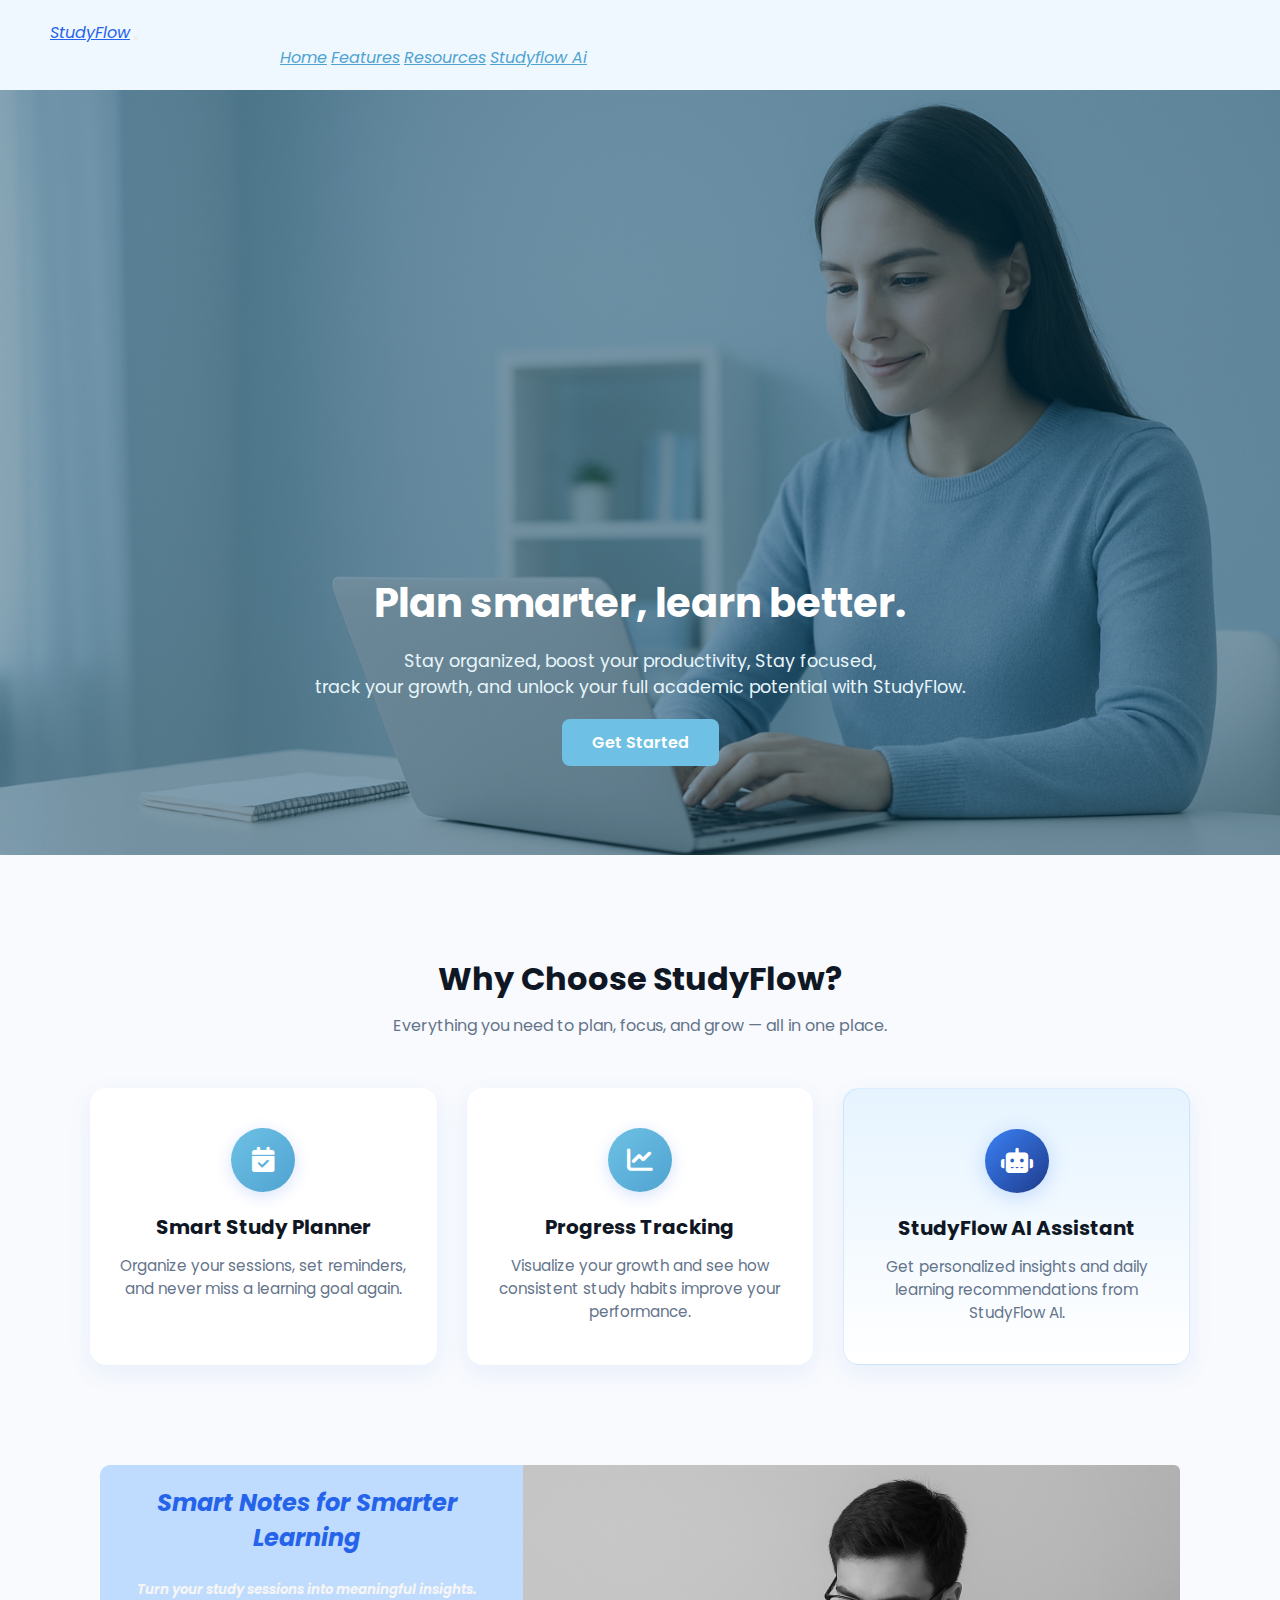
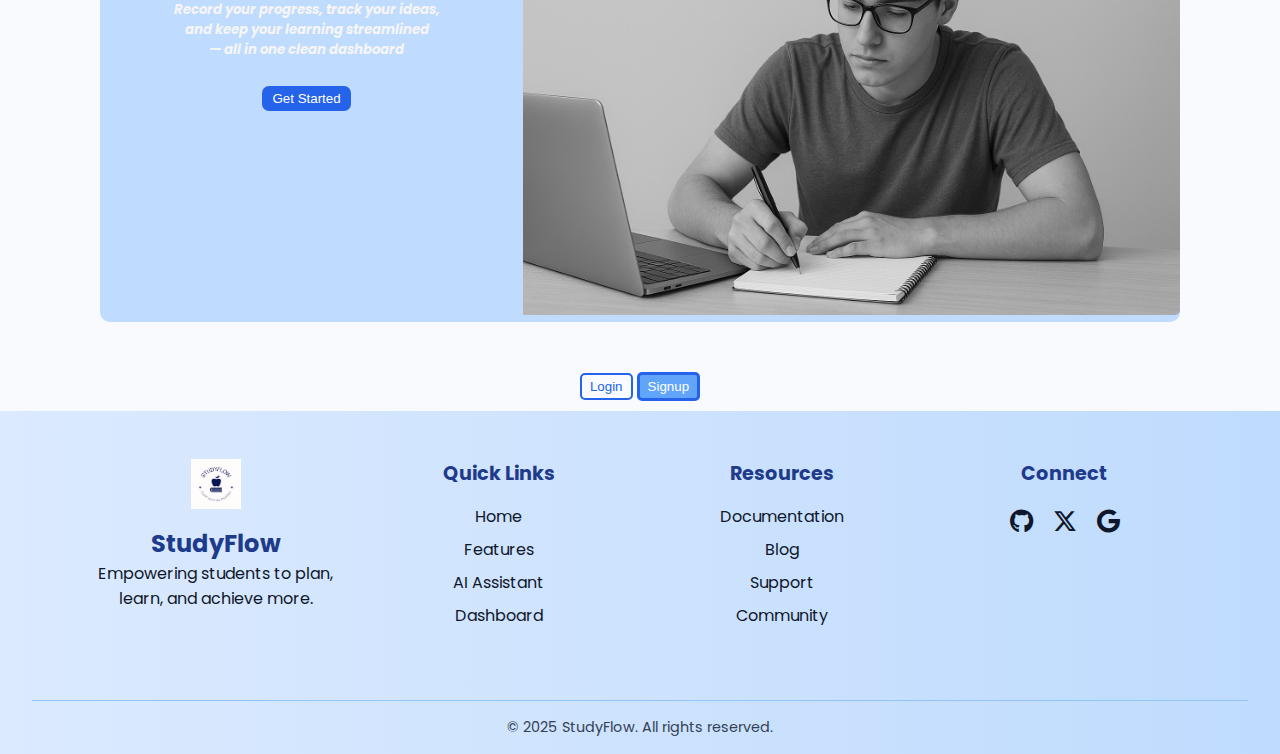
<file: index.html>
<!DOCTYPE html>
<html lang="en">

<head>
    <meta charset="UTF-8">
    <meta name="viewport" content="width=device-width, initial-scale=1.0">
    <title>Document</title>
    <link rel="stylesheet" href="./style.css">
    <link href="https://cdn.jsdelivr.net/npm/bootstrap@5.3.8/dist/css/bootstrap.min.css" rel="stylesheet"
        integrity="sha384-sRIl4kxILFvY47J16cr9ZwB07vP4J8+LH7qKQnuqkuIAvNWLzeN8tE5YBujZqJLB" crossorigin="anonymous">
    <link rel="preconnect" href="https://fonts.googleapis.com">
    <link rel="preconnect" href="https://fonts.gstatic.com" crossorigin>
    <link
        href="https://fonts.googleapis.com/css2?family=Poppins:ital,wght@0,100;0,200;0,300;0,400;0,500;0,600;0,700;0,800;0,900;1,100;1,200;1,300;1,400;1,500;1,600;1,700;1,800;1,900&display=swap"
        rel="stylesheet">
    <link href="https://fonts.googleapis.com/css2?family=Poppins:wght@300;400;600;700&display=swap" rel="stylesheet">
    <link rel="stylesheet" href="https://cdnjs.cloudflare.com/ajax/libs/animate.css/4.1.1/animate.min.css" />
    <link rel="stylesheet" href="https://cdnjs.cloudflare.com/ajax/libs/font-awesome/6.5.0/css/all.min.css">

</head>

<body>

    <nav class="navbar navbar-expand-lg  sticky-top " id="bootNavbar">
        <div class="container-fluid">
            <a class="navbar-brand fs-4 fw-bold ms-3" href="#" style="color: #2563EB;font-style:oblique;">StudyFlow</a>
            <button class="navbar-toggler" type="button" data-bs-toggle="collapse" data-bs-target="#navbarNavAltMarkup"
                aria-controls="navbarNavAltMarkup" aria-expanded="false" aria-label="Toggle navigation">
                <span class="navbar-toggler-icon"></span>
            </button>
            <div class="collapse navbar-collapse" id="navbarNavAltMarkup">
                <div class="navbar-nav">
                    <a class="nav-link active  fs-5 fw-semibold  px-5" aria-current="page" href="./signup.html"
                        style="color: #4FA3D1; font-style: oblique;">Home</a>
                    <a class="nav-link  active fs-5  fw-semibold px-5 " href="./signup.html"
                        style="color: #4FA3D1; font-style: oblique;">Features</a>
                    <a class="nav-link active  fs-5  fw-semibold  px-5" href="./signup.html"
                        style="color: #4FA3D1; font-style: oblique;">Resources</a>
                    <a class="nav-link active  fs-5  fw-semibold  px-5" href="./signup.html"
                        style="color: #4FA3D1; font-style: oblique;">Studyflow Ai</a>
                </div>
            </div>
        </div>
    </nav>










    <header class="hero">
        <div class="overlay"></div>
        <nav class="navbar">

        </nav>
        <div class="hero-content">
            <!-- <div class="hero-logo"><img src="./images/studyflow-high-resolution-logo.png" width="64px"></div> -->
            <div class="animate__animated animate__backInDown">
                <h1>Plan smarter, learn better.</h1>
                <p>Stay organized, boost your productivity, Stay focused, <br> track your growth, and unlock your full
                    academic potential with StudyFlow.</p>
                <a href="./signup.html" class="cta-btn">Get Started</a>
            </div>
        </div>
    </header>




    <section class="features" id="features">
        <h2 class="section-title">Why Choose StudyFlow?</h2>
        <p class="section-sub">Everything you need to plan, focus, and grow — all in one place.</p>

        <div class="feature-grid">
            <div class="feature-card">
                <div class="icon">
                    <i class="fas fa-calendar-check"></i>
                </div>
                <h3>Smart Study Planner</h3>
                <p>Organize your sessions, set reminders, and never miss a learning goal again.</p>
            </div>
            <div class="feature-card">
                <div class="icon">
                    <i class="fas fa-chart-line"></i>
                </div>
                <h3>Progress Tracking</h3>
                <p>Visualize your growth and see how consistent study habits improve your performance.</p>
            </div>
            <div class="feature-card highlight">
                <div class="icon">
                    <i class="fas fa-robot"></i>
                </div>
                <h3>StudyFlow AI Assistant</h3>
                <p>Get personalized insights and daily learning recommendations from StudyFlow AI.</p>
            </div>
        </div>
    </section>

   <div id="sectionote">
     <section class="note">
        <div class="note-tex">
            <h2 style="color: #2563EB; font-style: oblique;">Smart Notes for Smarter Learning</h2> <br>
            <h5 style="font-style: italic;">
            Turn your study sessions into meaningful insights. <br> Record your progress, track your ideas,  <br> and keep  your  learning streamlined <br> — all in one clean dashboard  <br>
            </h5> <br>
            <button class="note-btn">Get Started</button>
        </div>
        <div id="nttimg">
            <img src="./images/noreeee.png" id="ntimg" style="filter:grayscale(1)"> 
        </div>
    </section>
    <section style="text-align: center; margin: 10px 8px;justify-content: space-between;">
        <button style="padding: 4px 8px;" id="btn-l" onclick="window.location.href = 'Login.html' "> Login</button> <button style="padding: 4px 8px;" id="btn-s" onclick="window.location.href = 'signup.html' ">Signup</button>
    </section>

   </div>
    <footer class="footer">
        <div class="footer-container">
            <div class="footer-brand">
                <img src="./images/studyflow-high-resolution-logo.png" alt="StudyFlow Logo" class="footer-logo" />
                <h2>StudyFlow</h2>
                <p>Empowering students to plan, learn, and achieve more.</p>
            </div>

            <div class="footer-links">
                <h3>Quick Links</h3>
                <ul>
                    <li><a href="#">Home</a></li>
                    <li><a href="#">Features</a></li>
                    <li><a href="#">AI Assistant</a></li>
                    <li><a href="#">Dashboard</a></li>
                </ul>
            </div>

            <div class="footer-links">
                <h3>Resources</h3>
                <ul>
                    <li><a href="#">Documentation</a></li>
                    <li><a href="#">Blog</a></li>
                    <li><a href="#">Support</a></li>
                    <li><a href="#">Community</a></li>
                </ul>
            </div>

            <div class="footer-socials">
                <h3>Connect</h3>
                <div class="social-icons">
                    <a href="#"><i class="fab fa-github"></i></a>
                    <a href="#"><i class="fab fa-x-twitter"></i></a>
                    <a href="#"><i class="fab fa-google"></i></a>
                </div>
            </div>
            <div>   </div>
        </div>
        <div></div>

        <div class="footer-bottom">
            <p>© 2025 StudyFlow. All rights reserved.</p>
        </div>
    </footer>
    <script>
        document.querySelectorAll('a[href^="#"]').forEach(a => {
            a.addEventListener('click', e => {
                e.preventDefault();
                const id = a.getAttribute('href').slice(1);
                const el = document.getElementById(id);
                if (el) el.scrollIntoView({ behavior: 'smooth' });
            });
        });
    </script>
    <script src="https://cdn.jsdelivr.net/npm/bootstrap@5.3.8/dist/js/bootstrap.bundle.min.js"
        integrity="sha384-FKyoEForCGlyvwx9Hj09JcYn3nv7wiPVlz7YYwJrWVcXK/BmnVDxM+D2scQbITxI"
        crossorigin="anonymous"></script>
</body>

</html>
</file>
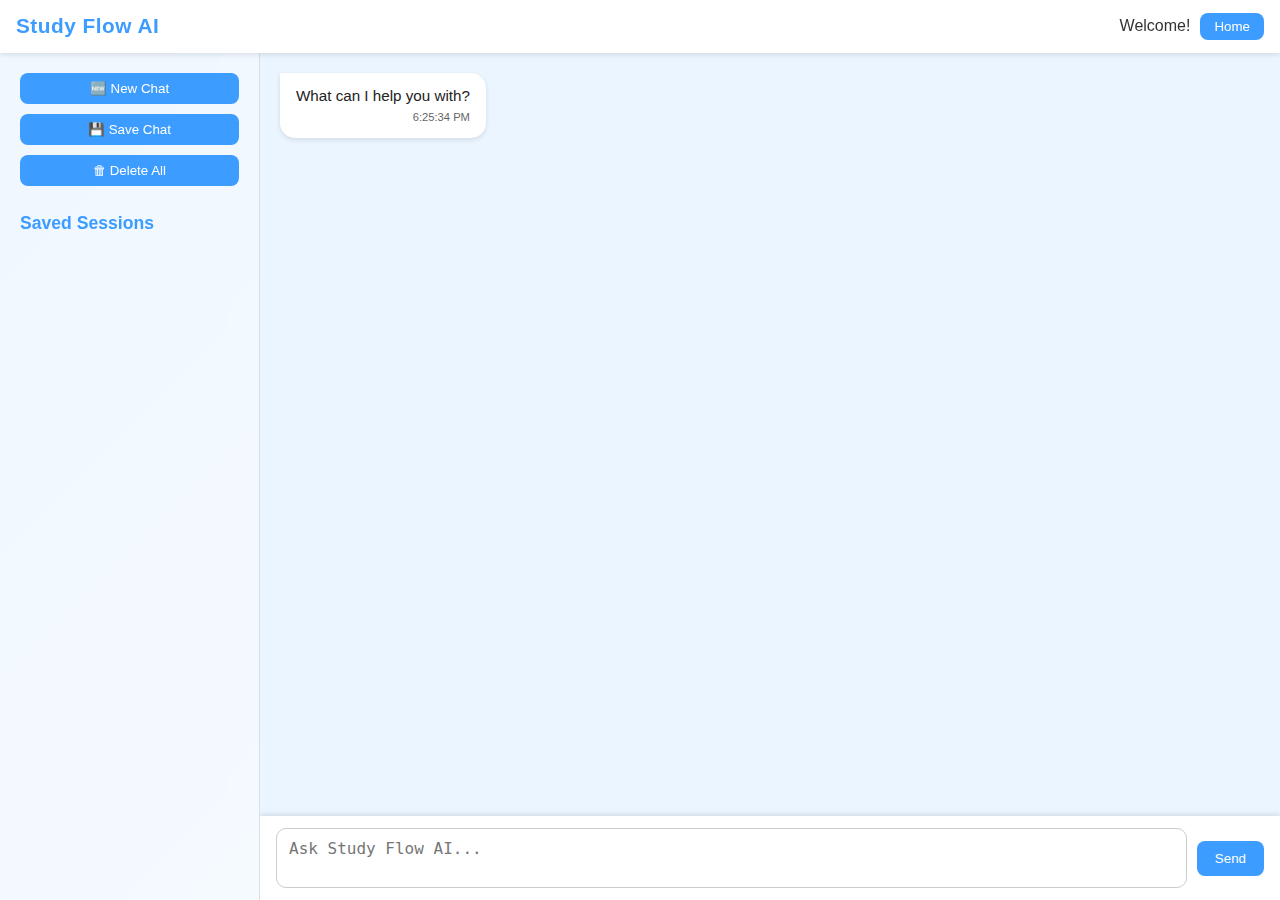
<file: ai.html>
<!DOCTYPE html>
<html lang="en">

<head>
    <meta charset="UTF-8" />
    <meta name="viewport" content="width=device-width, initial-scale=1.0" />
    <title>Study Flow AI</title>
    <style>
        :root {
            --main-blue: #3d9cff;
            --light-blue: #eaf5ff;
            --white: #ffffff;
            --shadow: rgba(0, 0, 0, 0.1);
            --glass: rgba(255, 255, 255, 0.6);
        }

        * {
            box-sizing: border-box;
        }

        body {
            margin: 0;
            font-family: "Poppins", sans-serif;
            background: linear-gradient(135deg, #d7ebff, #f2f9ff);
            color: #222;
            height: 100vh;
            overflow: hidden;
            display: flex;
            flex-direction: column;
        }

        /* HEADER */
        header {
            background: var(--white);
            box-shadow: 0 2px 5px var(--shadow);
            display: flex;
            justify-content: space-between;
            align-items: center;
            padding: 0.8rem 1rem;
            z-index: 10;
        }

        header .logo {
            font-weight: 700;
            font-size: 1.3rem;
            color: var(--main-blue);
            letter-spacing: 0.5px;
        }

        header .user-info {
            display: flex;
            align-items: center;
            gap: 10px;
        }

        header .user-info span {
            font-weight: 500;
            color: #333;
        }

        header button {
            background: var(--main-blue);
            color: #fff;
            border: none;
            padding: 6px 14px;
            border-radius: 8px;
            cursor: pointer;
            transition: background 0.3s ease;
        }

        header button:hover {
            background: #3186e7;
        }

        .menu-btn {
            background: none;
            border: none;
            font-size: 1.6rem;
            cursor: pointer;
            color: var(--main-blue);
            display: none;
            /* hidden on desktop */
        }

        /* MAIN AREA */
        .main {
            display: flex;
            flex: 1;
            overflow: hidden;
        }

        /* SIDEBAR */
        .sidebar {
            background: var(--glass);
            backdrop-filter: blur(12px);
            width: 260px;
            padding: 20px;
            border-right: 1px solid rgba(0, 0, 0, 0.1);
            display: flex;
            flex-direction: column;
            transition: 0.3s ease;
        }

        .sidebar h3 {
            color: var(--main-blue);
            font-size: 1.1rem;
            margin-bottom: 10px;
        }

        .sidebar button {
            background: var(--main-blue);
            color: white;
            border: none;
            padding: 8px 10px;
            border-radius: 8px;
            cursor: pointer;
            margin-bottom: 10px;
            transition: 0.3s ease;
            font-weight: 500;
        }

        .sidebar button:hover {
            background: #2c7dd1;
        }

        .sidebar {
            left: -100%;
            /* hidden off-screen */
            transition: 0.3s ease;
        }

        .sidebar.open {
            left: 0;
            /* slide into view */
        }


        #sessions-list {
            flex: 1;
            overflow-y: auto;
        }

        .recent-item {
            background: rgba(255, 255, 255, 0.8);
            margin-bottom: 8px;
            padding: 10px;
            border-radius: 8px;
            font-size: 0.9rem;
            display: flex;
            justify-content: space-between;
            align-items: center;
            box-shadow: 0 2px 5px rgba(0, 0, 0, 0.05);
            cursor: pointer;
        }

        .recent-item:hover {
            background: var(--light-blue);
        }

        /* CHAT CONTAINER */
        .chat-container {
            flex: 1;
            display: flex;
            flex-direction: column;
            overflow: hidden;
            background: var(--light-blue);
            position: relative;
        }

        #chat-area {
            flex: 1;
            overflow-y: auto;
            padding: 20px;
            display: flex;
            flex-direction: column;
            gap: 14px;
        }

        .chat-message {
            max-width: 75%;
            padding: 12px 16px;
            border-radius: 15px;
            box-shadow: 0 2px 5px var(--shadow);
            word-wrap: break-word;
            line-height: 1.4;
            font-size: 0.95rem;
        }

        .chat-message.user {
            align-self: flex-end;
            background: var(--main-blue);
            color: white;
            border-top-right-radius: 0;
        }

        .chat-message.ai {
            align-self: flex-start;
            background: #fff;
            border-top-left-radius: 0;
        }

        .msg-time {
            font-size: 0.7rem;
            opacity: 0.7;
            margin-top: 4px;
            text-align: right;
        }

        /* INPUT AREA */
        .chat-input {
            display: flex;
            align-items: center;
            gap: 10px;
            padding: 12px 16px;
            background: var(--white);
            box-shadow: 0 -2px 5px var(--shadow);
        }

        textarea {
            flex: 1;
            resize: none;
            padding: 10px 12px;
            border: 1px solid #ccc;
            border-radius: 10px;
            outline: none;
            font-size: 1rem;
            max-height: 140px;
        }

        button.send-btn {
            background: var(--main-blue);
            color: #fff;
            border: none;
            border-radius: 8px;
            padding: 10px 18px;
            cursor: pointer;
            font-weight: 500;
            transition: 0.3s ease;
        }

        button.send-btn:hover {
            background: #3186e7;
        }
          #user-name{
                display: block;
            }


        /* RESPONSIVE DESIGN */
        @media (max-width: 900px) {
            .sidebar {
                position: fixed;
                top: 0;
                left: -100%;
                height: 100%;
                z-index: 15;
                transition: 0.3s ease;
            }

            .sidebar.open {
                left: 0;
            }

            .chat-container {
                flex: 1;
            }

            .menu-btn {
                display: block;
            }
        }

        @media (max-width: 394px) {
            header {
                flex-direction: row;
                gap: 6px;
            }

            header .logo {
                font-size: 1.1rem;
            }

            header .user-info {
                font-size: 0.9rem;
            }

            textarea {
                font-size: 0.9rem;
            }

            button.send-btn {
                padding: 8px 12px;
            }

            .sidebar {
                position: fixed;
                top: 0;
                left: -100%;
                height: 100%;
                z-index: 15;
                transition: 0.3s ease;
            }

            .sidebar.open {
                left: 0;
            }

            .chat-container {
                flex: 1;
            }
              #user-name{
                display: none;
            }
          
        }


    </style>
</head>

<body>
    <header>
        <button id="menu-toggle" class="menu-btn">☰</button>
        <div class="logo">Study Flow AI </div>
        <div class="user-info">
            <span id="user-name">Welcome!</span>
            <button id="home" onclick="home()">Home</button>
        </div>
    </header>

    <div class="main">
        <!-- Sidebar -->
        <aside class="sidebar" id="sidebar">
            <button id="new-chat-btn">🆕 New Chat</button>
            <button id="save-chat-btn">💾 Save Chat</button>
            <button id="delete-all-btn">🗑 Delete All</button>
            <h3>Saved Sessions</h3>
            <div id="sessions-list"></div>
        </aside>

        <!-- Chat Area -->
        <section class="chat-container">
            <div id="chat-area"></div>
            <form id="chat-form" class="chat-input">
                <textarea id="prompts" placeholder="Ask Study Flow AI..."></textarea>
                <button type="submit" class="send-btn">Send</button>
            </form>
        </section>
    </div>

    <div id="overlay"></div>

    <!-- Link your JS -->
    <script src="ai.js"></script>
    <script>
    const toggle = document.getElementById('menu-toggle');
    const sidebar = document.getElementById('sidebar');


    // Open / close when clicking the menu button
    toggle.addEventListener('click', (e) => {
        e.stopPropagation(); // prevent click from bubbling
        const isOpen = sidebar.classList.toggle('open');
        overlay.classList.toggle('show', isOpen);
    });
    
    // Close sidebar when clicking anywhere outside it
    document.addEventListener('click', (e) => {
        const clickInsideSidebar = sidebar.contains(e.target);
        const clickOnMenuButton = toggle.contains(e.target);

        if (!clickInsideSidebar && !clickOnMenuButton) {
            sidebar.classList.remove('open');
            overlay.classList.remove('show');
        }
    });
</script>


</html>
</file>
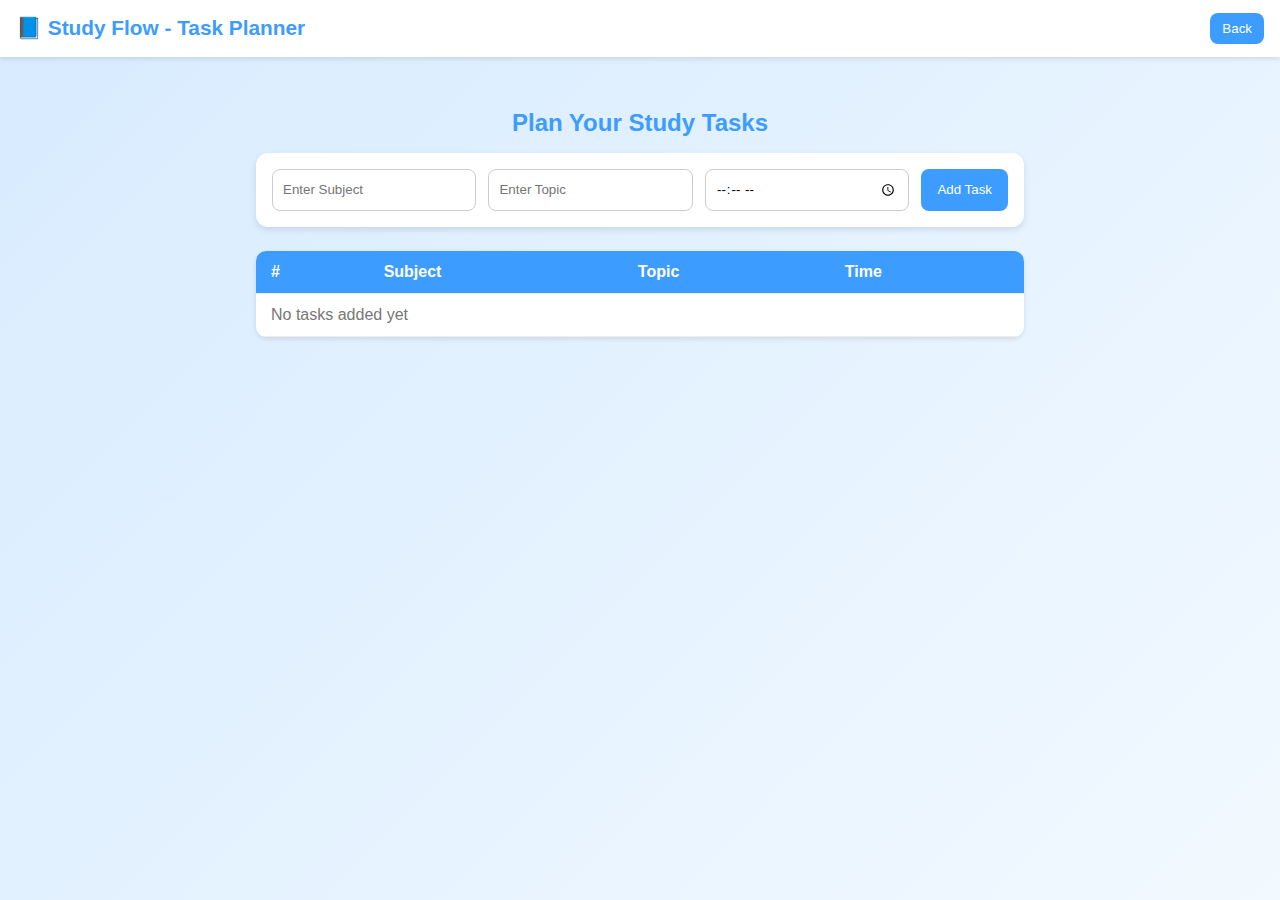
<file: task.html>
<!DOCTYPE html>
<html lang="en">
<head>
  <meta charset="UTF-8">
  <meta name="viewport" content="width=device-width, initial-scale=1.0">
  <title>Study Flow - Task Planner</title>
  <style>
    :root {
      --main-blue: #3d9cff;
      --light-blue: #eaf5ff;
      --white: #ffffff;
      --shadow: rgba(0, 0, 0, 0.1);
    }

    * {
      box-sizing: border-box;
      font-family: "Poppins", sans-serif;
    }

    body {
      margin: 0;
      background: linear-gradient(135deg, #d7ebff, #f2f9ff);
      color: #222;
      display: flex;
      flex-direction: column;
      min-height: 100vh;
    }

    header {
      background: var(--white);
      box-shadow: 0 2px 5px var(--shadow);
      display: flex;
      justify-content: space-between;
      align-items: center;
      padding: 0.8rem 1rem;
      z-index: 10;
    }

    header .logo {
      font-weight: 700;
      font-size: 1.3rem;
      color: var(--main-blue);
    }

    main {
      flex: 1;
      padding: 2rem 1rem;
      max-width: 800px;
      margin: 0 auto;
      width: 100%;
    }

    h2 {
      text-align: center;
      color: var(--main-blue);
      margin-bottom: 1rem;
    }

    .task-form {
      display: flex;
      flex-wrap: wrap;
      gap: 12px;
      justify-content: center;
      background: var(--white);
      padding: 1rem;
      border-radius: 12px;
      box-shadow: 0 3px 6px var(--shadow);
      margin-bottom: 1.5rem;
    }

    .task-form input {
      flex: 1 1 150px;
      padding: 10px;
      border: 1px solid #ccc;
      border-radius: 8px;
      outline: none;
      transition: border-color 0.3s ease;
    }

    .task-form input:focus {
      border-color: var(--main-blue);
    }

    .task-form button {
      background: var(--main-blue);
      color: white;
      border: none;
      border-radius: 8px;
      padding: 10px 16px;
      cursor: pointer;
      font-weight: 500;
      transition: background 0.3s ease;
    }

    .task-form button:hover {
      background: #3186e7;
    }

    table {
      width: 100%;
      border-collapse: collapse;
      background: var(--white);
      border-radius: 10px;
      overflow: hidden;
      box-shadow: 0 2px 5px var(--shadow);
    }

    th, td {
      text-align: left;
      padding: 12px 15px;
      border-bottom: 1px solid #eee;
    }

    th {
      background: var(--main-blue);
      color: white;
    }

    tr:hover {
      background: var(--light-blue);
    }

    .empty {
      text-align: center;
      padding: 1rem;
      color: #777;
    }

    @media (max-width: 600px) {
      .task-form {
        flex-direction: column;
      }
    }
  </style>
</head>
<body>

  <header>
    <div class="logo">📘 Study Flow - Task Planner</div>
    <button onclick="window.location.href='dashboard.html'" style="background:#3d9cff;color:white;border:none;border-radius:8px;padding:8px 12px;cursor:pointer;">Back</button>
  </header>

  <main>
    <h2>Plan Your Study Tasks</h2>
    <form class="task-form" id="taskForm">
      <input type="text" id="subject" placeholder="Enter Subject" required>
      <input type="text" id="topic" placeholder="Enter Topic" required>
      <input type="time" id="time" required>
      <button type="submit">Add Task</button>
    </form>

    <table id="taskTable">
      <thead>
        <tr>
          <th>#</th>
          <th>Subject</th>
          <th>Topic</th>
          <th>Time</th>
        </tr>
      </thead>
      <tbody id="taskBody">
        <tr class="empty"><td colspan="4">No tasks added yet</td></tr>
      </tbody>
    </table>
  </main>
  </body>
</file>
<file: style.css>
* {
    margin: 0;
    padding: 0;
    box-sizing: border-box;
}

body {
    font-family: "Poppins", sans-serif;
    font-weight: 400;
    font-style: normal;
    background: #f5f6fa;

}

#bootNavbar {
    background-color: aliceblue;
    z-index: 10;


}


#nav {
    background: linear-gradient(to right, #e0f2fe, #BFDBFE);
    color: #1E293B;
}

:root {
    --primary: #60A5FA;
    --primary-strong: #2563EB;
    --bg: #F8FAFD;
    --muted: #64748B;
    --card-shadow: 0 18px 40px rgba(37, 99, 235, 0.08);
    --radius: 18px;
    --max-width: 1200px;
}

body {
    font-family: 'Poppins', sans-serif;
    background: var(--bg);
    color: #0f1724;
    margin: 0;
}

.hero {
    height: 60vh;
    background: url("./images/hero image.png") no-repeat center center/cover;
    position: relative;
    display: flex;
    flex-direction: column;
    justify-content: space-between;
    color: white;
}


.overlay {
    position: absolute;
    inset: 0;
    background: rgba(0, 60, 90, 0.45);
    z-index: 1;
}


.navbar {
    z-index: 10;
    display: flex;
    justify-content: space-between;
    align-items: center;
    padding: 20px 50px;
}

.logo {
    font-size: 1.5rem;
    font-weight: 700;
    color: #fff;
}

.hero-logo {
    position: absolute;
    top: 220px;
    left: 50%;
    transform: translateX(-50%);
    z-index: 3px;
}

.hero-logo img {
    width: 80px;

    height: auto;
    border-radius: 12px;
    box-shadow: 0 8px 30px rgba(0, 0, 0, 0.1);
}


.nav-links {
    display: flex;
    gap: 30px;
    list-style: none;
}

.nav-links a {
    color: #fff;
    text-decoration: none;
    font-weight: 500;
}

.nav-links a.btn {
    background: #6EC1E4;
    padding: 10px 18px;
    border-radius: 8px;
    transition: 0.3s;
}

.nav-links a.btn:hover {
    background: #4FA3D1;
}


.hero-content {
    z-index: 2;
    text-align: center;
    margin-bottom: 100px;
}

.hero-content h1 {
    font-size: 2.5rem;
    color: #fff;
    margin-bottom: 15px;
}

.hero-content p {
    font-size: 1.1rem;
    color: #e8f6fb;
    margin-bottom: 30px;
}

.cta-btn {
    background: #6EC1E4;
    color: white;
    padding: 12px 30px;
    border-radius: 8px;
    text-decoration: none;
    font-weight: 600;
    transition: 0.3s;
}

.cta-btn:hover {
    background: #4FA3D1;
}


.note-btn:hover {
    background-color: #3B82F6;
}
#ntimg {
    filter: grayscale(40px);
}

@media (max-width:480px) {
    .note {
        display: flex;
        flex-direction: column;
        gap: 10px;
        margin: 20px;
        justify-content: center;
        background-color: #bfdbfe;
        border-radius: 10px;
    }

    .note-tex {
        padding: 20px 4px 5px;
        text-align: center;
        color: whitesmoke;
    }

    .note-btn {
        border: none;
        background-color: #2563eb;
        color: white;
        padding: 5px 10px;
        border-radius: 7px;
    }

    #nttimg {
        margin: 0;
        padding: 0;
        border-radius: 0px 3px 5px 0px;
        
        
    }

    #ntimg {
        width: 100%;
        height: 450px;
        border-radius: 0px 0px 5px 5px ;
        filter: grayscale(20px);
        
        
    }


}

@media (min-width:480px) and (max-width:990px) {
    .note {
        display: flex;
        flex-direction: column;
        gap: 30px;
        margin: 40px;
        justify-content: center;
        background-color: #bfdbfe;
        border-radius: 10px;
    }

    .note-tex {
        padding: 20px 4px 5px;
        text-align: center;
        color: whitesmoke;
    }

    .note-btn {
        border: none;
        background-color: #2563eb;
        color: white;
        padding: 5px 10px;
        border-radius: 7px;
    }

    #nttimg {
        margin: 0;
        padding: 0;
        border-radius: 0px 3px 5px 0px;
    }

    #ntimg {
        width: 100%;
        height: 450px;
        border-radius: 0px 0px 5px 5px;
        
    }
}


@media (min-width:990px) {
    #navbarNavAltMarkup {
        margin-left: 230px;
    }

    .hero {
        height: 85vh;
    }

    .note {
        display: flex;
        gap: 10px;
        margin: 0px 100px 50px;
        justify-content: center;
        background-color: #bfdbfe;
        border-radius: 10px;
    }

    .note-tex {
        padding: 20px 4px 5px;
        text-align: center;
        color: whitesmoke;
    }

    .note-btn {
        border: none;
        background-color: #2563EB;
        color: white;
        padding: 5px 10px;
        border-radius: 7px;
    }

    #nttimg {
        margin: 0;
        padding: 0;
        border-radius: 0px 3px 5px 0px;
        width: 62%;
    }

    #ntimg {
        width: 100%;
        height: 450px;
        border-radius: 0px 6px 5px 0px ;
        filter: grayscale(20px);
    }
}

#btn-l {
    border: #2563EB 2px solid;
    background-color: transparent;
    color: #2563EB;
    border-radius: 5px;
}

#btn-l:hover {
    border: #2563EB 3px solid;
    background-color: #60A5FA;
    color: white;
    border-radius: 5px;
}

#btn-s {
    border: #2563EB 3px solid;
    background-color: #60A5FA;
    color: white;
    border-radius: 5px;
}
#btn-s:hover{
     border: #2563EB 2px solid;
    background-color: transparent;
    color: #2563EB;
    border-radius: 5px;   
}

@media (max-width: 768px) {
    .navbar {
        flex-direction: column;
        gap: 15px;
    }

    .nav-links {
        flex-wrap: wrap;
        justify-content: center;
    }

    .hero-content h1 {
        font-size: 2rem;
    }

    .hero-content p {
        font-size: 1rem;
    }
}

.features {
    background: #F8FAFD;
    padding: 100px 20px;
    text-align: center;
}

#sectionote {
    background: #F8FAFD;
}

.section-title {
    font-size: 2rem;
    color: #0f1724;
    font-weight: 700;
    margin-bottom: 10px;
}

.section-sub {
    font-size: 1rem;
    color: #64748B;
    max-width: 600px;
    margin: 0 auto 50px;
}


.feature-grid {
    display: grid;
    grid-template-columns: repeat(auto-fit, minmax(280px, 1fr));
    gap: 30px;
    max-width: 1100px;
    margin: 0 auto;
}


.feature-card {
    background: #fff;
    border-radius: 16px;
    padding: 40px 25px;
    box-shadow: 0 8px 24px rgba(37, 99, 235, 0.08);
    transition: all 0.3s ease;
}

.feature-card:hover {
    transform: translateY(-6px);
    box-shadow: 0 14px 32px rgba(37, 99, 235, 0.12);
}

.feature-card h3 {
    margin: 18px 0 12px;
    color: #0f1724;
    font-size: 1.25rem;
}

.feature-card p {
    color: #64748B;
    font-size: 0.95rem;
}


.icon {
    background: linear-gradient(135deg, #6EC1E4, #4FA3D1);
    color: white;
    width: 64px;
    height: 64px;
    border-radius: 50%;
    display: flex;
    justify-content: center;
    align-items: center;
    margin: 0 auto 20px;
    font-size: 1.6rem;
    box-shadow: 0 4px 16px rgba(37, 99, 235, 0.18);
}


.highlight {
    background: linear-gradient(180deg, #E6F4FF 0%, #FFFFFF 100%);
    border: 1px solid rgba(96, 165, 250, 0.2);
}

.highlight .icon {
    background: linear-gradient(135deg, #3B82F6, #1E3A8A);
    box-shadow: 0 4px 20px rgba(59, 130, 246, 0.25);
}


@media (max-width: 768px) {
    .section-title {
        font-size: 1.7rem;
    }

    .feature-card {
        padding: 30px 20px;
    }
}

.footer {
    background: linear-gradient(to right, #dbeafe, #bfdbfe);
    color: #0f172a;
    padding: 3rem 2rem 1rem;
    text-align: center;
    font-family: "Poppins", sans-serif;
}

.footer-container {
    display: grid;
    grid-template-columns: repeat(auto-fit, minmax(220px, 1fr));
    gap: 2rem;
    max-width: 1100px;
    margin: 0 auto;
}

.footer-logo {
    width: 50px;
    height: 50px;
    margin-bottom: 10px;
}

.footer h2 {
    font-size: 1.5rem;
    color: #1e3a8a;
}

.footer-links h3,
.footer-socials h3 {
    font-size: 1.2rem;
    color: #1e3a8a;
    margin-bottom: 1rem;
}

.footer-links ul {
    list-style: none;
    padding: 0;
}

.footer-links ul li {
    margin-bottom: 0.5rem;
}

.footer-links ul li a {
    color: #0f172a;
    text-decoration: none;
    transition: color 0.3s ease;
}

.footer-links ul li a:hover {
    color: #2563eb;
}

.social-icons a {
    font-size: 1.5rem;
    margin: 0 0.5rem;
    color: #0f172a;
    transition: color 0.3s ease;
}

.social-icons a:hover {
    color: #2563eb;
}

.footer-bottom {
    border-top: 1px solid #93c5fd;
    margin-top: 2rem;
    padding-top: 1rem;
    font-size: 0.9rem;
    color: #334155;
}
</file>
